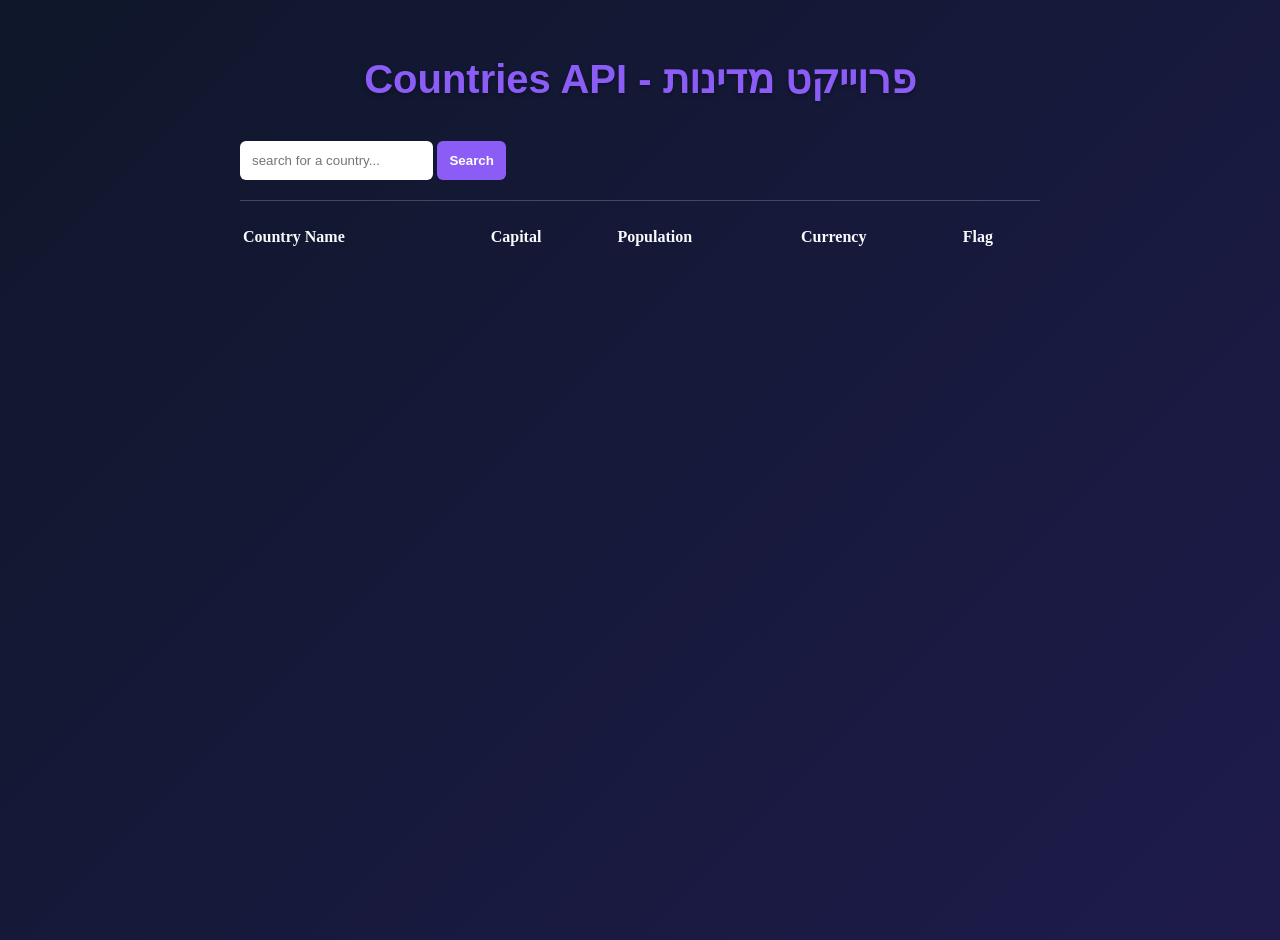
<file: Projects/CountriesAPI/countries.html>
<!DOCTYPE html>
<html lang="en">
<head>
    <meta charset="UTF-8">
    <meta name="viewport" content="width=device-width, initial-scale=1.0">
    <title>Countries API - פרוייקט מדינות</title>
    <link rel="stylesheet" href="https://cdnjs.cloudflare.com/ajax/libs/font-awesome/6.5.2/css/all.min.css" integrity="sha512-SnH5WK+bZxgPHs44uWIX+LLJAJ9/2PkPKZ5QiAj6Ta86w+fsb2TkcmfRyVX3pBnMFcV7oQPJkl9QevSCWr3W6A==" crossorigin="anonymous" referrerpolicy="no-referrer" />
    <link rel="stylesheet" href="../../style.css">
    <link rel="stylesheet" href="countries.css">
</head>
<body>
    <div class="container">
        <h1>Countries API - פרוייקט מדינות</h1>
        <div class="search-panel">
            <input type="text" id="country-name" placeholder="search for a country...">
            <button id="search-button" type="button">Search</button>
        </div>
        <div id="search-result" class="search-result"></div>
        <div id="countries"></div>
        <table id="country-table">
            <tr align="left">
                <th>Country Name</th>
                <th>Capital</th>
                <th>Population</th>
                <th>Currency</th>
                <th>Flag</th>
            </tr>
        </table>
    </div>
    <script src="countries.js"></script>
</body>
</html>
</file>
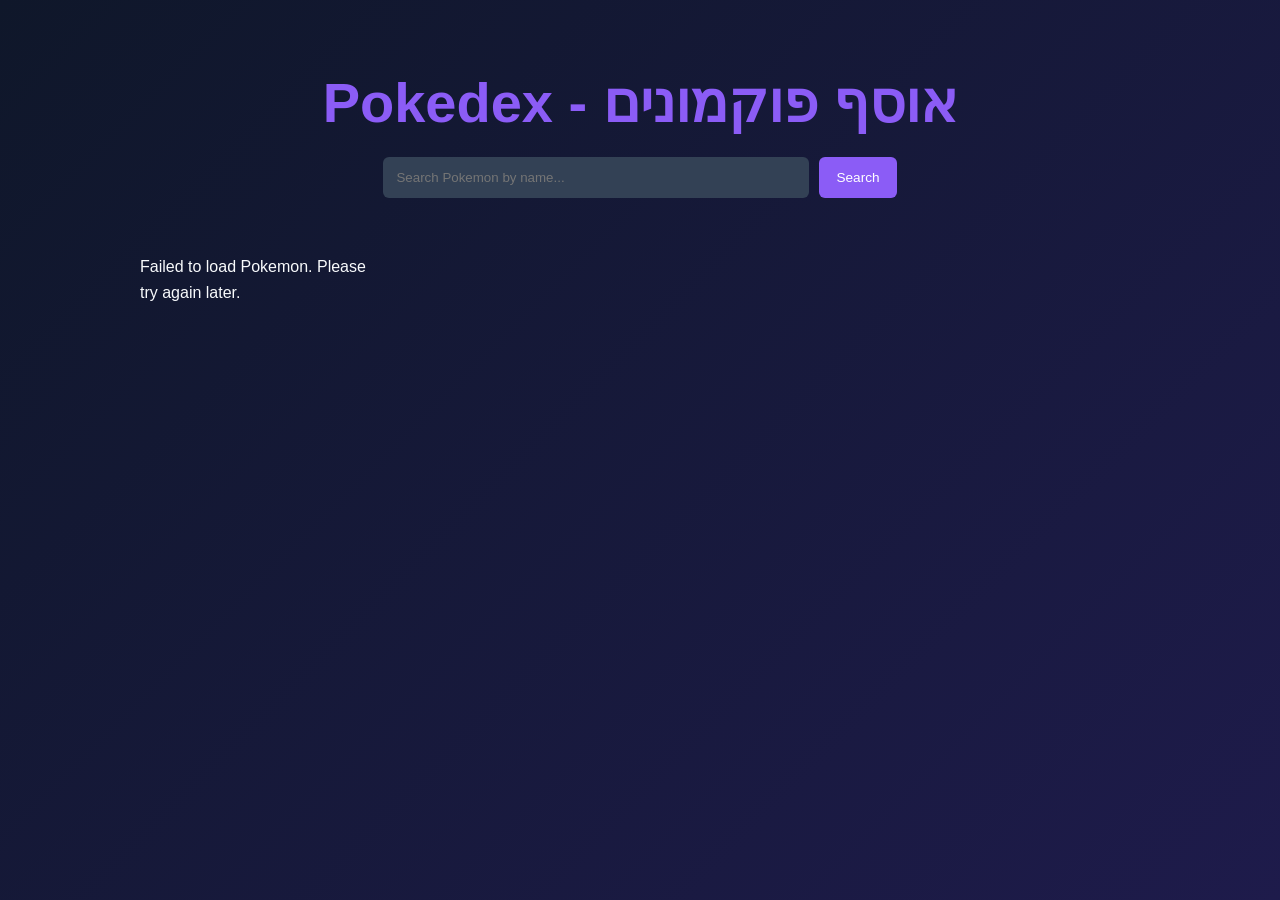
<file: Projects/PokedexAPI/pokedex.html>
<!DOCTYPE html>
<html lang="en">
<head>
    <meta charset="UTF-8">
    <meta name="viewport" content="width=device-width, initial-scale=1.0">
    <title>Pokedex - אוסף פוקמונים</title>
    <link rel="stylesheet" href="https://cdnjs.cloudflare.com/ajax/libs/font-awesome/6.5.2/css/all.min.css" integrity="sha512-SnH5WK+bZxgPHs44uWIX+LLJAJ9/2PkPKZ5QiAj6Ta86w+fsb2TkcmfRyVX3pBnMFcV7oQPJkl9QevSCWr3W6A==" crossorigin="anonymous" referrerpolicy="no-referrer" />
    <link rel="stylesheet" href="..\..\style.css">
    <link rel="stylesheet" href="pokedex.css">
</head>
<body>
    <div class="container">
        <h1>Pokedex - אוסף פוקמונים</h1>
        
        <div class="search-container">
            <input type="text" id="pokemon-search" placeholder="Search Pokemon by name...">
            <button id="search-btn" class="btn btn-open">Search</button>
        </div>

        <div id="pokedex-grid" class="pokedex-grid">
            <!-- Pokemon cards will be injected here -->
        </div>
    </div>
    <script src="pokedex.js"></script>
</body>
</html>
</file>
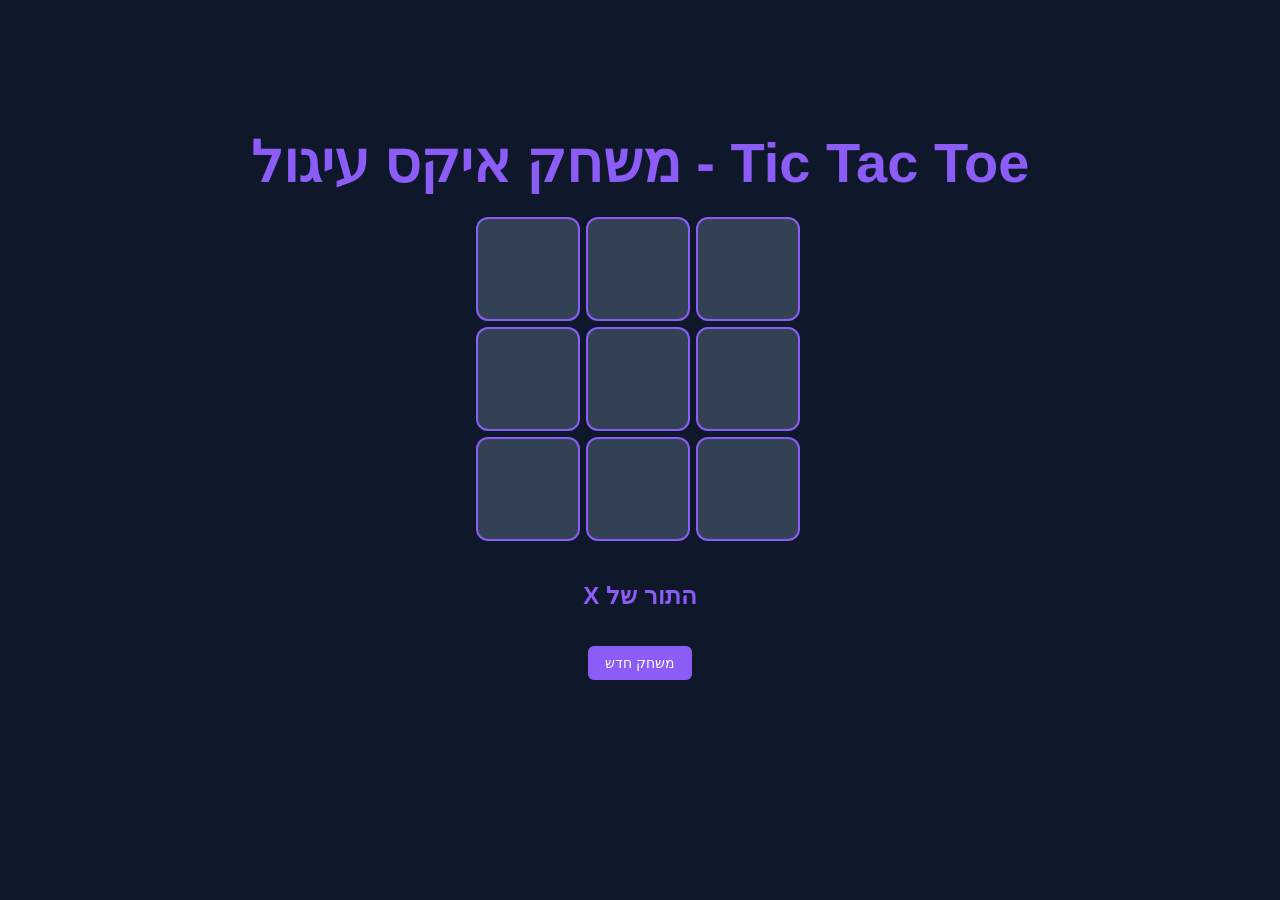
<file: Projects/TicTacToe/tictactoe.html>
<!DOCTYPE html>
<html lang="en">
<head>
    <meta charset="UTF-8">
    <meta name="viewport" content="width=device-width, initial-scale=1.0">
    <title>Tic Tac Toe - משחק איקס עיגול</title>
    <link rel="stylesheet" href="https://cdnjs.cloudflare.com/ajax/libs/font-awesome/6.5.2/css/all.min.css" integrity="sha512-SnH5WK+bZxgPHs44uWIX+LLJAJ9/2PkPKZ5QiAj6Ta86w+fsb2TkcmfRyVX3pBnMFcV7oQPJkl9QevSCWr3W6A==" crossorigin="anonymous" referrerpolicy="no-referrer" />
    <link rel="stylesheet" href="../../style.css">
    <link rel="stylesheet" href="tictactoe.css">
</head>
<body>
    <div class="container">
        <h1>Tic Tac Toe - משחק איקס עיגול</h1>
        <div id="game-board">
            <div class="cell" data-cell></div>
            <div class="cell" data-cell></div>
            <div class="cell" data-cell></div>
            <div class="cell" data-cell></div>
            <div class="cell" data-cell></div>
            <div class="cell" data-cell></div>
            <div class="cell" data-cell></div>
            <div class="cell" data-cell></div>
            <div class="cell" data-cell></div>
        </div>
        <h2 id="status-text"></h2>
        <button id="restart-button" class="btn">משחק חדש</button>
    </div>
    <script src="tictactoe.js"></script>
</body>
</html>
</file>
<file: style.css>
:root {
    --bg-color: #0f172a;
    --text-color: #f8fafc;
    --accent-color: #8b5cf6; /* סגול Vibe */
    --secondary-color: #334155;
}

html {
    scroll-behavior: smooth;
}

body {
    font-family: 'Segoe UI', Tahoma, Geneva, Verdana, sans-serif;
    background-color: var(--bg-color);
    color: var(--text-color);
    line-height: 1.6;
    margin: 0;
    direction: rtl;
}

header {
    height: 100vh;
    display: flex;
    flex-direction: column;
    justify-content: center;
    align-items: center;
    background: linear-gradient(135deg, #0f172a 0%, #1e1b4b 100%);
    text-align: center;
}

.container {
    max-width: 1000px;
    margin: auto;
    padding: 20px;
}

h1 { font-size: 3.5rem; color: var(--accent-color); margin-bottom: 10px; }

.skills-grid {
    display: grid;
    grid-template-columns: repeat(auto-fit, minmax(150px, 1fr));
    gap: 15px;
    margin-top: 30px;
}

.skill-card {
    background: var(--secondary-color);
    padding: 15px;
    border-radius: 8px;
    text-align: center;
    transition: transform 0.3s;
}

#projects {
    margin-top: 40px;
}

.projects-grid {
    display: grid;
    grid-template-columns: repeat(auto-fit, minmax(220px, 1fr));
    gap: 20px;
    margin-top: 20px;
}

.project-card {
    background: #1e293b;
    border: 1px solid transparent;
    border-radius: 12px;
    padding: 20px;
    transition: transform 0.3s, border-color 0.3s, box-shadow 0.3s;
}

.project-card:hover {
    transform: translateY(-5px);
    border-color: var(--accent-color);
    box-shadow: 0 10px 18px rgba(0, 0, 0, 0.35);
}

.project-card h3 {
    margin: 0 0 12px;
    color: var(--accent-color);
}

.project-card p {
    color: #cbd5e1;
    margin: 0 0 15px;
}

/* Project Icon */
.project-icon {
    text-align: center;
    margin-bottom: 15px;
}

.project-icon i {
    font-size: 2.5rem;
    color: var(--accent-color);
    opacity: 0.8;
}

..project-icon .unicode-icon {
    font-size: 2.5rem;
    color: var(--accent-color);
    opacity: 0.8;
    display: inline-flex;
    align-items: center;
    justify-content: center;
    width: 3rem;
    height: 3rem;
    line-height: 1;
    letter-spacing: -0.05em;
}

/* Project Buttons */
.project-buttons {
    display: flex;
    gap: 10px;
    justify-content: center;
    margin-top: 15px;
}

.btn {
    display: inline-flex;
    align-items: center;
    gap: 6px;
    padding: 8px 16px;
    border-radius: 6px;
    text-decoration: none;
    font-weight: 500;
    font-size: 0.85rem;
    transition: all 0.3s ease;
    border: 1px solid transparent;
}

.btn-open {
    background-color: var(--accent-color);
    color: white;
}

.btn-open:hover {
    background-color: #7c3aed;
    transform: translateY(-1px);
    box-shadow: 0 4px 8px rgba(139, 92, 246, 0.3);
}

.btn-download {
    background-color: transparent;
    color: var(--accent-color);
    border-color: var(--accent-color);
}

.btn-download:hover {
    background-color: var(--accent-color);
    color: white;
    transform: translateY(-1px);
    box-shadow: 0 4px 8px rgba(139, 92, 246, 0.3);
}

.skill-card:hover {
    transform: translateY(-5px);
    border: 1px solid var(--accent-color);
}

form {
    display: flex;
    flex-direction: column;
    gap: 15px;
    background: var(--secondary-color);
    padding: 30px;
    border-radius: 12px;
}

input, textarea, button {
    padding: 12px;
    border-radius: 6px;
    border: none;
}

button {
    background-color: var(--accent-color);
    color: white;
    font-weight: bold;
    cursor: pointer;
}

button:hover { opacity: 0.9; }

button:disabled {
    opacity: 0.6;
    cursor: not-allowed;
}

/* Form Status Messages */
.form-status {
    padding: 12px;
    border-radius: 6px;
    font-size: 0.9rem;
    text-align: center;
    margin-top: 10px;
}

.form-status.loading {
    background-color: rgba(139, 92, 246, 0.1);
    border: 1px solid var(--accent-color);
    color: var(--accent-color);
}

.form-status.success {
    background-color: rgba(34, 197, 94, 0.1);
    border: 1px solid #22c55e;
    color: #16a34a;
}

.form-status.error {
    background-color: rgba(239, 68, 68, 0.1);
    border: 1px solid #ef4444;
    color: #dc2626;
}

nav {
    position: sticky;
    top: 0;
    background-color: #1e293b; /* A slightly darker shade for contrast */
    padding: 1rem 20px;
    z-index: 1000;
    box-shadow: 0 2px 10px rgba(0,0,0,0.3);
    display: flex;
    justify-content: space-between;
    align-items: center;
    gap: 20px;
}

nav ul {
    list-style: none;
    display: flex;
    justify-content: right;
    margin: 0;
    padding: 0;
}

nav ul li a {
    color: var(--text-color);
    text-decoration: none;
    padding: 0 20px;
    font-weight: bold;
    transition: color 0.3s ease;
}

nav ul li a:hover {
    color: var(--accent-color);
}

nav ul li a.active {
    color: var(--accent-color);
    background: rgba(139, 92, 246, 0.1);
    border-radius: 6px;
    padding: 8px 16px;
    margin: 0 4px;
    border: 1px solid var(--accent-color);
}

/* Weather Widget Styles */
.weather-widget {
    display: flex;
    align-items: center;
    background: rgba(139, 92, 246, 0.1);
    padding: 8px 15px;
    border-radius: 8px;
    border: 1px solid var(--accent-color);
    min-width: 250px;
    white-space: nowrap;
}

#weather-display {
    display: flex;
    align-items: center;
    width: 100%;
}

.weather-info {
    display: flex;
    flex-direction: row;
    align-items: center;
    gap: 8px;
    font-size: 0.9rem;
    width: 100%;
    flex-wrap: wrap;
    justify-content: center;
}

.weather-location {
    font-size: 0.75rem;
    color: var(--accent-color);
    font-weight: bold;
    opacity: 0.8;
    white-space: nowrap;
}

.weather-main {
    display: flex;
    align-items: center;
    gap: 6px;
}

.weather-emoji {
    font-size: 1.4rem;
}

.weather-temp {
    font-weight: bold;
    color: var(--accent-color);
    min-width: 45px;
}

.weather-details {
    font-size: 0.7rem;
    color: #cbd5e1;
    white-space: nowrap;
}

#weather-loading {
    display: flex;
    align-items: center;
    gap: 8px;
    color: var(--accent-color);
    font-size: 0.9rem;
}

.weather-error {
    color: #ff6b6b;
    font-size: 0.9rem;
}

/* Mobile Responsive Design */
@media (max-width: 768px) {
    /* Header adjustments */
    header {
        height: 80vh;
        padding: 20px;
    }

    h1 {
        font-size: 2.5rem;
        margin-bottom: 15px;
    }

    header p {
        font-size: 1rem;
        margin: 10px 0;
    }

    /* Container and spacing */
    .container {
        padding: 15px;
        max-width: 100%;
    }

    /* Navigation */
    nav {
        flex-direction: column;
        gap: 15px;
        padding: 15px;
    }

    nav ul {
        flex-wrap: wrap;
        justify-content: center;
        gap: 10px;
    }

    nav ul li a {
        padding: 8px 15px;
        font-size: 0.9rem;
    }

    nav ul li a.active {
        background: rgba(139, 92, 246, 0.15);
        border: 1px solid var(--accent-color);
        border-radius: 8px;
        font-weight: bold;
        transform: scale(1.05);
    }

    /* Weather widget */
    .weather-widget {
        min-width: auto;
        width: 100%;
        justify-content: center;
        padding: 10px 15px;
    }

    .weather-details {
        display: none;
    }

    .weather-location {
        font-size: 0.7rem;
    }

    .weather-main {
        gap: 4px;
    }

    .weather-emoji {
        font-size: 1.2rem;
    }

    .weather-info {
        gap: 6px;
    }

    /* Skills grid */
    .skills-grid {
        grid-template-columns: repeat(auto-fit, minmax(120px, 1fr));
        gap: 12px;
        margin-top: 25px;
    }

    .skill-card {
        padding: 12px;
        font-size: 0.9rem;
    }

    /* Projects grid */
    #projects {
        margin-top: 30px;
    }

    .projects-grid {
        grid-template-columns: 1fr;
        gap: 15px;
        margin-top: 15px;
    }

    .project-card {
        padding: 15px;
    }

    .project-card h3 {
        font-size: 1.1rem;
        margin-bottom: 10px;
    }

    .project-icon i,
    .project-icon .unicode-icon {
        font-size: 2rem;
    }

    .project-icon .unicode-icon {
        width: 2.6rem;
        height: 2.6rem;
    }

    .project-buttons {
        flex-direction: column;
        gap: 8px;
    }

    .btn {
        padding: 10px 16px;
        font-size: 0.9rem;
        justify-content: center;
    }

    /* Form adjustments */
    form {
        padding: 20px;
        gap: 12px;
    }

    input, textarea, button {
        padding: 10px;
        font-size: 1rem;
    }

    /* Social bar */
    .social-bar {
        padding: 15px 0;
        gap: 15px;
    }

    .social-bar a {
        margin: 0;
        font-size: 1.8rem;
        padding: 8px;
    }

    /* Footer */
    footer {
        padding: 30px 15px;
        font-size: 0.7rem;
    }
}

@media (max-width: 480px) {
    /* Extra small screens */
    h1 {
        font-size: 2rem;
    }

    header {
        height: 70vh;
        padding: 15px;
    }

    .container {
        padding: 10px;
    }

    nav {
        padding: 10px;
    }

    nav ul li a {
        padding: 6px 12px;
        font-size: 0.8rem;
    }

    nav ul li a.active {
        background: rgba(139, 92, 246, 0.2);
        border: 1px solid var(--accent-color);
        border-radius: 6px;
        font-weight: bold;
    }

    .skills-grid {
        grid-template-columns: repeat(2, 1fr);
        gap: 10px;
    }

    .skill-card {
        padding: 10px;
        font-size: 0.8rem;
    }

    .project-card {
        padding: 12px;
    }

    .project-icon i,
    .project-icon .unicode-icon {
        font-size: 1.8rem;
    }

    .project-buttons {
        gap: 6px;
    }

    .btn {
        padding: 8px 12px;
        font-size: 0.8rem;
    }

    form {
        padding: 15px;
    }

    .social-bar a {
        margin: 0;
        font-size: 1.6rem;
        padding: 6px;
    }

    .weather-location {
        font-size: 0.65rem;
    }

    .weather-info {
        gap: 4px;
    }
}

.social-bar {
    padding: 20px 0;
    display: flex;
    justify-content: center;
    gap: 20px;
}

.social-bar a {
    color: var(--text-color);
    font-size: 2.2rem;
    transition: color 0.3s ease, transform 0.2s ease;
    padding: 10px;
    border-radius: 50%;
    display: inline-flex;
    align-items: center;
    justify-content: center;
}

.social-bar a:hover {
    color: var(--accent-color);
    transform: translateY(-2px);
}
</file>
<file: Projects/CountriesAPI/countries.css>
body {
    font-family: 'Segoe UI', Tahoma, Geneva, Verdana, sans-serif;
    background: linear-gradient(135deg, #0f172a 0%, #1e1b4b 100%);
    color: var(--text-color);
    line-height: 1.6;
    margin: 0;
    direction: ltr;
    min-height: 100vh;
}

.container {
    max-width: 800px;
    margin: 0 auto;
    padding: 20px;
    min-height: 100vh;
    display: flex;
    flex-direction: column;
}

h1 {
    font-size: 2.5rem;
    color: var(--accent-color);
    text-align: center;
    margin-bottom: 30px;
    text-shadow: 0 2px 4px rgba(0, 0, 0, 0.3);
}

/* Table Styles for Countries Page */
table {
    width: 100%;
    border-top: 1px solid rgba(255, 255, 255, 0.2);
    padding-top: 20px;
    margin-top: 20px;
}

th {
    font-family: Tahoma;
    font-weight: bold;
}
</file>
<file: Projects/PokedexAPI/pokedex.css>
body {
    background: linear-gradient(135deg, var(--bg-color) 0%, #1e1b4b 100%);
    direction: ltr; /* Pokemon names are in English */
    min-height: 100vh;
}

h1 {
    text-align: center;
}

.search-container {
    display: flex;
    gap: 10px;
    margin-bottom: 40px;
    justify-content: center;
}

.search-container input {
    flex: 1;
    max-width: 400px;
    background: var(--secondary-color);
    color: var(--text-color);
    border: 1px solid transparent;
    transition: border-color 0.3s;
}

.search-container input:focus {
    outline: none;
    border-color: var(--accent-color);
}

.pokedex-grid {
    display: grid;
    grid-template-columns: repeat(auto-fill, minmax(200px, 1fr));
    gap: 20px;
    padding-bottom: 50px;
}

.pokemon-card {
    background: #1e293b; /* Matches .project-card in style.css */
    border-radius: 12px;
    padding: 20px;
    text-align: center;
    border: 1px solid transparent;
    transition: transform 0.3s, border-color 0.3s, box-shadow 0.3s;
    text-transform: capitalize;
}

.pokemon-card:hover {
    transform: translateY(-5px);
    border-color: var(--accent-color);
    box-shadow: 0 10px 18px rgba(0, 0, 0, 0.35);
}

.pokemon-card img {
    width: 120px;
    height: 120px;
    margin-bottom: 10px;
    filter: drop-shadow(0 0 8px rgba(139, 92, 246, 0.3));
}

.pokemon-card h3 {
    color: var(--accent-color);
    margin: 10px 0;
    font-size: 1.2rem;
}

.pokemon-type {
    display: inline-block;
    background: var(--secondary-color);
    padding: 4px 12px;
    border-radius: 20px;
    font-size: 0.8rem;
    margin: 2px;
    border: 1px solid rgba(139, 92, 246, 0.2);
}

.pokemon-id {
    font-size: 0.8rem;
    opacity: 0.6;
    margin-bottom: 5px;
}

/* Detailed Card Styles */
.pokemon-card.detailed {
    display: flex;
    flex-direction: row;
    align-items: center;
    text-align: left;
    gap: 40px;
    grid-column: 1 / -1; /* Span full width of the grid row */
    max-width: 800px;
    margin: 20px auto;
    padding: 30px;
}

.pokemon-card.detailed .pokemon-image-side {
    flex: 0 0 180px;
}

.pokemon-card.detailed h3 {
    font-size: 2.2rem;
    margin: 0 0 10px 0;
}

.pokemon-description {
    margin-top: 15px;
    color: #cbd5e1;
    line-height: 1.6;
    background: rgba(15, 23, 42, 0.4);
    padding: 15px;
    border-radius: 8px;
    border-left: 4px solid var(--accent-color);
}

/* Responsive detailed card */
@media (max-width: 600px) {
    .pokemon-card.detailed {
        flex-direction: column;
        text-align: center;
    }
}
</file>
<file: Projects/TicTacToe/tictactoe.css>
/* Tic Tac Toe Specific Styles */
.container {
    display: flex;
    flex-direction: column;
    align-items: center;
    justify-content: center;
    min-height: 80vh;
    text-align: center;
}

#game-board {
    display: grid;
    grid-template-columns: repeat(3, 100px);
    grid-template-rows: repeat(3, 100px);
    gap: 10px;
    margin-bottom: 20px;
    justify-content: center;
}

.cell {
    width: 100px;
    height: 100px;
    background-color: var(--secondary-color);
    border: 2px solid var(--accent-color);
    border-radius: 12px;
    display: flex;
    align-items: center;
    justify-content: center;
    font-size: 3rem;
    cursor: pointer;
    transition: all 0.3s ease;
}

.cell:hover {
    background-color: rgba(139, 92, 246, 0.1);
    transform: scale(1.05);
}

.cell.x::before,
.cell.o::before {
    font-size: 3rem;
}

.cell.x::before {
    content: 'X';
    color: var(--accent-color);
}

.cell.o::before {
    content: 'O';
    color: var(--text-color);
}

#game-board.x .cell:not(.x):not(.o):hover::before {
    content: 'X';
    color: var(--accent-color);
    opacity: 0.3;
}

#game-board.o .cell:not(.x):not(.o):hover::before {
    content: 'O';
    color: var(--text-color);
    opacity: 0.3;
}
#status-text {
    margin-bottom: 10px;
    font-weight: bold;
    color: var(--accent-color);
}

#restart-button {
    margin-top: 20px;
    width: auto;
}
</file>
